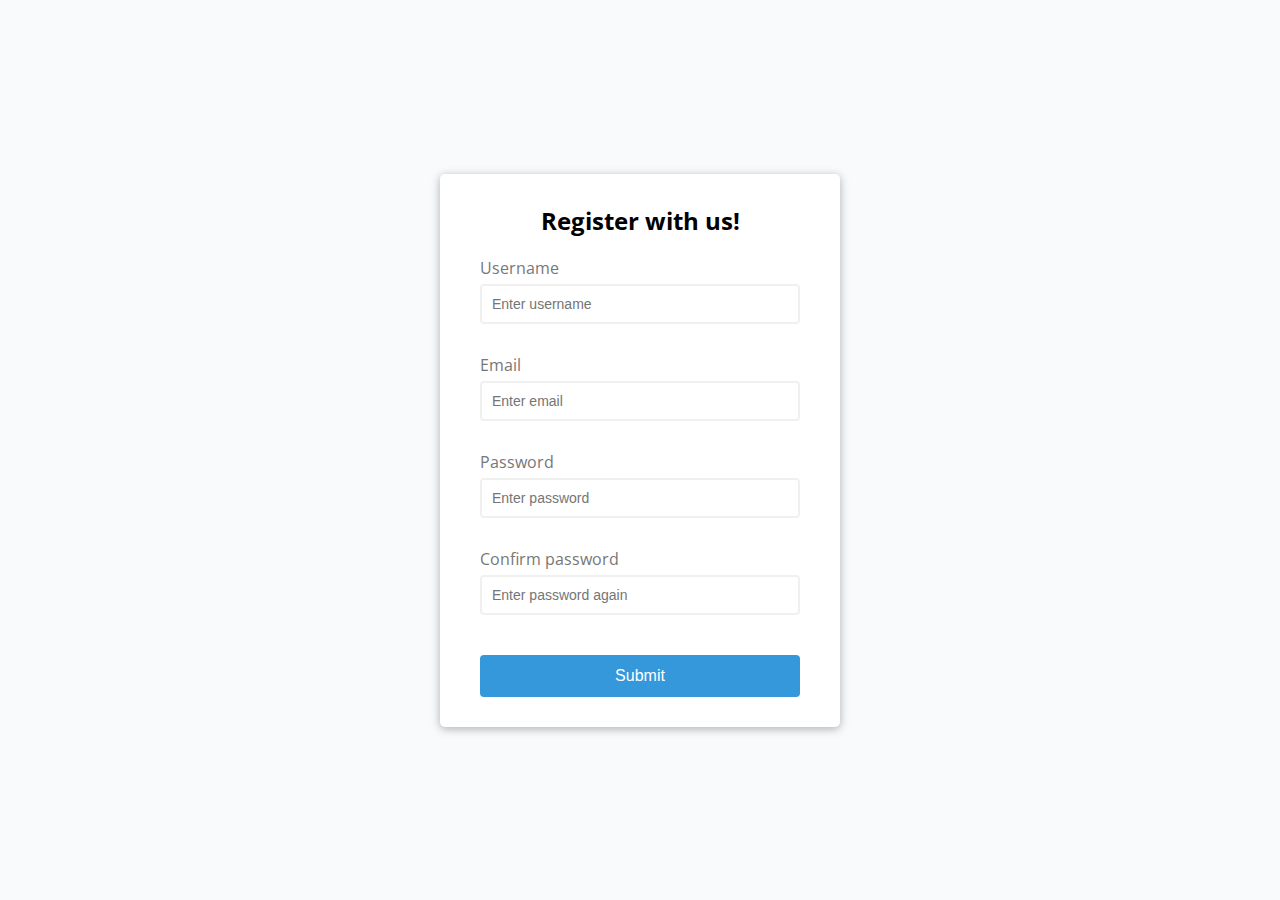
<file: index.html>
<!DOCTYPE html>
<html lang="en">
<head>
    <meta charset="UTF-8">
    <meta name="viewport" content="width=device-width, initial-scale=1.0">
    <link rel="stylesheet" href="./style.css">
    <title>Form Validator</title>
</head>
<body>
    <div class="container">
        <form action="" id="form" class="form">
            <h2>Register with us!</h2>
            <div class="form-control">
                <label for="username">Username</label>
                <input type="text" id="username" placeholder="Enter username">
                <small>Error message</small>
            </div>
            <div class="form-control">
                <label for="email">Email</label>
                <input type="text" id="email" placeholder="Enter email">
                <small>Error message</small>
            </div>
            <div class="form-control">
                <label for="password">Password</label>
                <input type="password" id="password" placeholder="Enter password">
                <small>Error message</small>
            </div>
            <div class="form-control">
                <label for="password2">Confirm password</label>
                <input type="password" id="password2" placeholder="Enter password again">
                <small>Error message</small>
            </div>
            <button type="submit">Submit</button>
        </form>
    </div>
    <script src="script.js"></script>
</body>
</html>
</file>
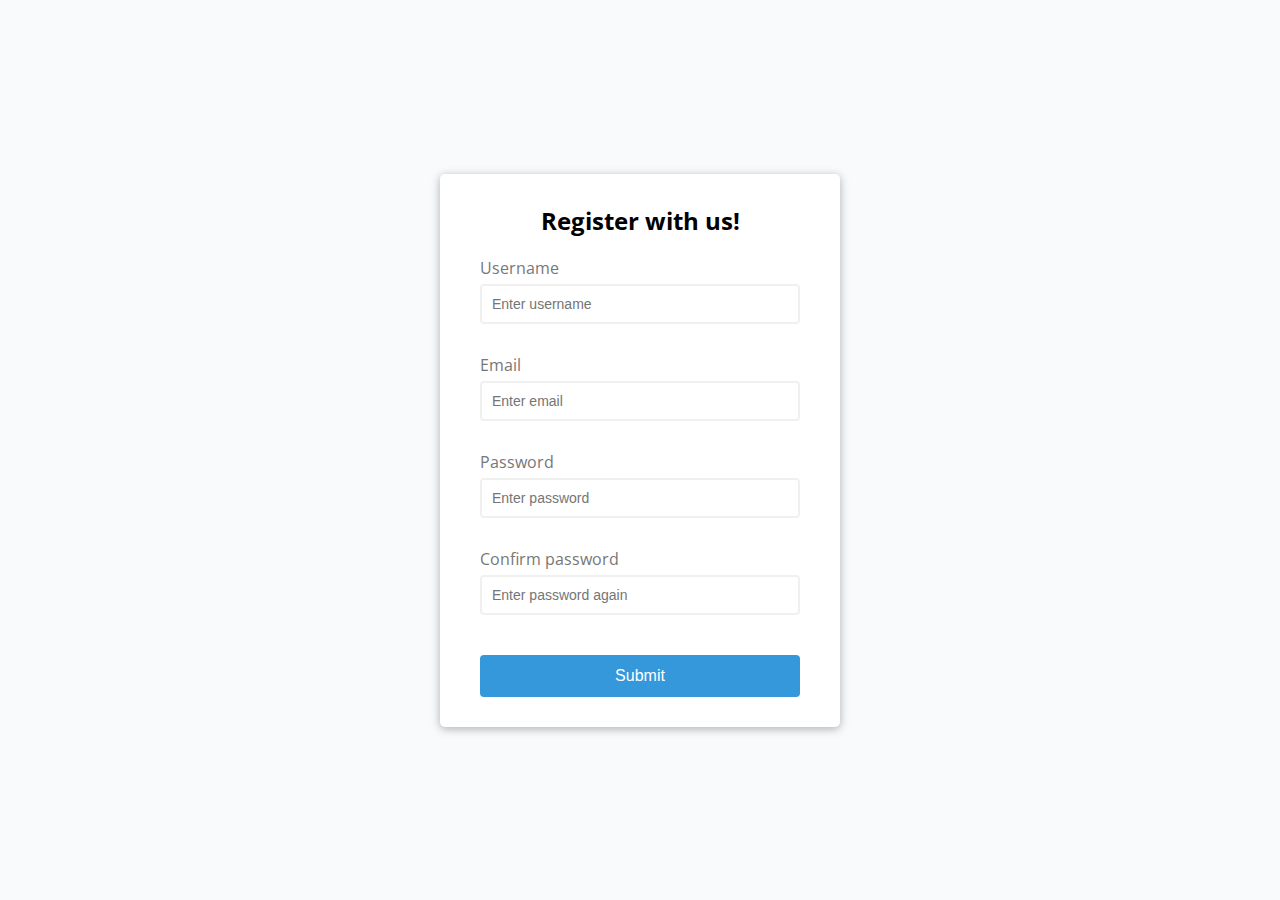
<file: FormValidator/index.html>
<!DOCTYPE html>
<html lang="en">
<head>
    <meta charset="UTF-8">
    <meta name="viewport" content="width=device-width, initial-scale=1.0">
    <link rel="stylesheet" href="./style.css">
    <title>Form Validator</title>
</head>
<body>
    <div class="container">
        <form action="" id="form" class="form">
            <h2>Register with us!</h2>
            <div class="form-control">
                <label for="username">Username</label>
                <input type="text" id="username" placeholder="Enter username">
                <small>Error message</small>
            </div>
            <div class="form-control">
                <label for="email">Email</label>
                <input type="text" id="email" placeholder="Enter email">
                <small>Error message</small>
            </div>
            <div class="form-control">
                <label for="password">Password</label>
                <input type="password" id="password" placeholder="Enter password">
                <small>Error message</small>
            </div>
            <div class="form-control">
                <label for="password2">Confirm password</label>
                <input type="password" id="password2" placeholder="Enter password again">
                <small>Error message</small>
            </div>
            <button type="submit">Submit</button>
        </form>
    </div>
    <script src="script.js"></script>
</body>
</html>
</file>
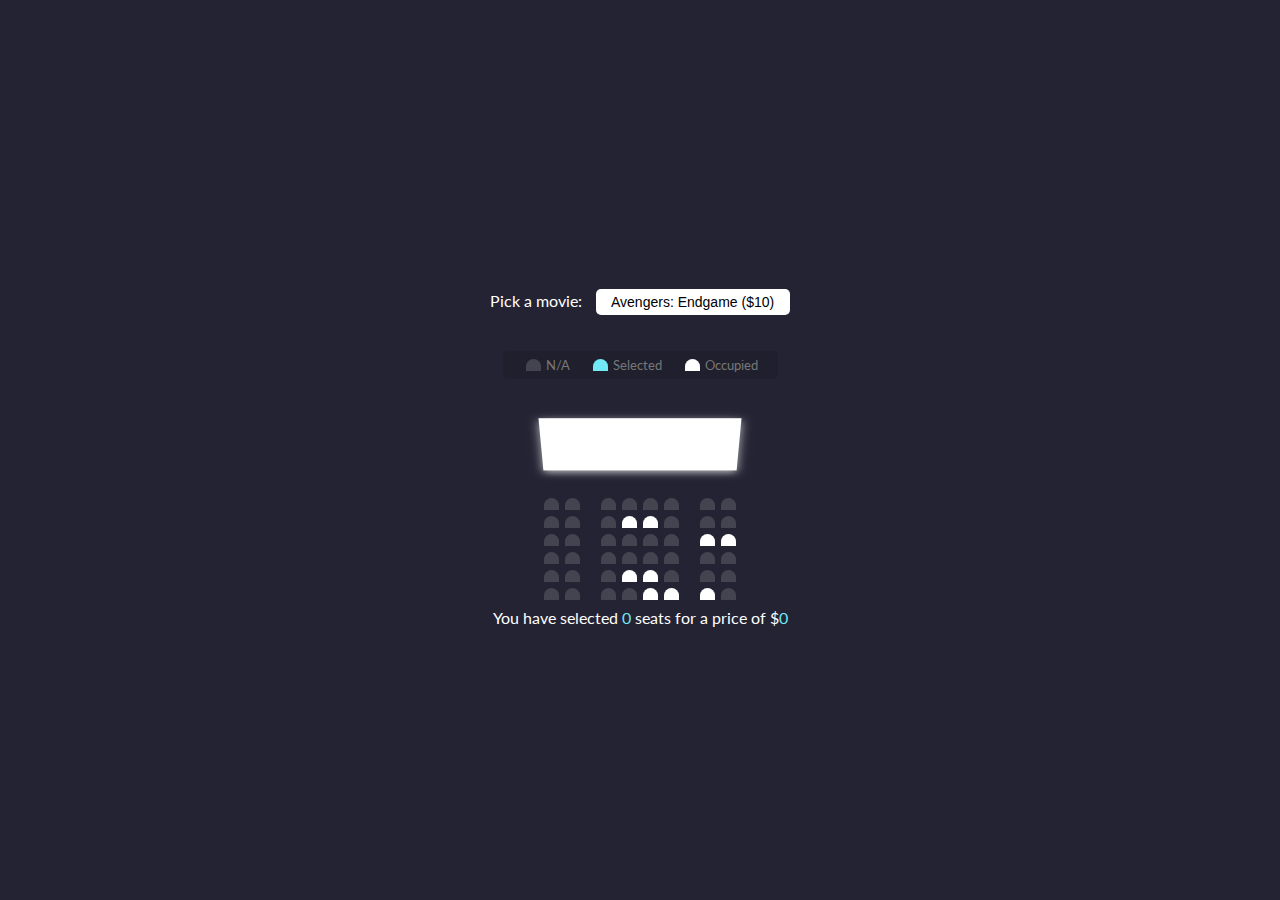
<file: MovieSeatBooking/index.html>
<!DOCTYPE html>
<html lang="en">
<head>
    <meta charset="UTF-8">
    <meta name="viewport" content="width=device-width, initial-scale=1.0">
    <link rel="stylesheet" href="./style.css">
    <title>Movie Seat Booking</title>
</head>
<body>
    <div class="movie-container">
        <label>Pick a movie:</label>
        <select id="movie">
            <option value="10">Avengers: Endgame ($10)</option>
            <option value="12">Joker ($12)</option>
            <option value="8">Toy Story 4 ($8)</option>
            <option value="9">The Lion King ($9)</option>
        </select>
    </div>

    <ul class="showcase">
        <li>
            <div class="seat"></div>
            <small>N/A</small>
        </li>
        <li>
            <div class="seat selected"></div>
            <small>Selected</small>
        </li>
        <li>
            <div class="seat occupied"></div>
            <small>Occupied</small>
        </li>
    </ul>

    <div class="container">
        <div class="screen"></div>
        <div class="row">
            <div class="seat"></div>
            <div class="seat"></div>
            <div class="seat"></div>
            <div class="seat"></div>
            <div class="seat"></div>
            <div class="seat"></div>
            <div class="seat"></div>
            <div class="seat"></div>
        </div>
        <div class="row">
            <div class="seat"></div>
            <div class="seat"></div>
            <div class="seat"></div>
            <div class="seat occupied"></div>
            <div class="seat occupied"></div>
            <div class="seat"></div>
            <div class="seat"></div>
            <div class="seat"></div>
        </div>
        <div class="row">
            <div class="seat"></div>
            <div class="seat"></div>
            <div class="seat"></div>
            <div class="seat"></div>
            <div class="seat"></div>
            <div class="seat"></div>
            <div class="seat occupied"></div>
            <div class="seat occupied"></div>
        </div>
        <div class="row">
            <div class="seat"></div>
            <div class="seat"></div>
            <div class="seat"></div>
            <div class="seat"></div>
            <div class="seat"></div>
            <div class="seat"></div>
            <div class="seat"></div>
            <div class="seat"></div>
        </div>
        <div class="row">
            <div class="seat"></div>
            <div class="seat"></div>
            <div class="seat"></div>
            <div class="seat occupied"></div>
            <div class="seat occupied"></div>
            <div class="seat"></div>
            <div class="seat"></div>
            <div class="seat"></div>
        </div>
        <div class="row">
            <div class="seat"></div>
            <div class="seat"></div>
            <div class="seat"></div>
            <div class="seat"></div>
            <div class="seat occupied"></div>
            <div class="seat occupied"></div>
            <div class="seat occupied"></div>
            <div class="seat"></div>
        </div>
    </div>

    <p class="text">
        You have selected <span id="count">0</span> seats for a price of $<span id="total">0</span>
    </p>

    <script src="./script.js"></script>
</body>
</html>
</file>
<file: style.css>
@import url('https://fonts.googleapis.com/css2?family=Open+Sans:ital,wght@0,300..800;1,300..800&display=swap');

/*Creating variables*/
:root {
    --success-color: #2ecc71;
    --error-color: #e74c3c;
}

* {
    box-sizing: border-box; /* Not any padding to affect width on elements*/
}

body {
    background-color: #f9fafb;
    font-family: 'Open Sans', sans-serif;
    display: flex; /*All direct children will be flex*/
    align-items: center;
    justify-content: center;
    min-height: 100vh; /*vh = viewport height unit*/
    margin: 0;
}

.container {
    background-color: #ffffff;
    border-radius: 5px;
    box-shadow: 0 2px 10px rgba(0,0,0,0.3);
    width: 400px;
}

h2 {
    text-align: center;
    margin: 0 0 20px;
}

.form {
    padding: 30px 40px;
}

.form-control {
    margin-bottom: 10px;
    padding-bottom: 20px;
    position: relative;
}

.form-control label {
    color: #777;
    display: block;
    margin-bottom: 5px;
}

.form-control input {
    border: 2px solid #f0f0f0;
    border-radius: 4px;
    display: block;
    width: 100%;
    padding: 10px;
    font-size: 14px;
}

.form-control input:focus {
    outline: 0;
    border-color: #777;
}

.form-control.success input {
    border-color: var(--success-color);
}

.form-control.error input {
    border-color: var(--error-color);
}

.form-control small {
    color: var(--error-color);
    position: absolute;
    bottom: 0;
    left: 0;
    visibility: hidden;
}

.form-control.error small {
    visibility: visible;
}

.form button{
    cursor: pointer;
    background-color: #3498db;
    border: 2px solid #3498db;
    border-radius: 4px;
    color: #ffffff;
    display: block;
    font-size: 16px;
    padding: 10px;
    margin-top: 20px;
    width: 100%;
}
</file>
<file: FormValidator/style.css>
@import url('https://fonts.googleapis.com/css2?family=Open+Sans:ital,wght@0,300..800;1,300..800&display=swap');

/*Creating variables*/
:root {
    --success-color: #2ecc71;
    --error-color: #e74c3c;
}

* {
    box-sizing: border-box; /* Not any padding to affect width on elements*/
}

body {
    background-color: #f9fafb;
    font-family: 'Open Sans', sans-serif;
    display: flex; /*All direct children will be flex*/
    align-items: center;
    justify-content: center;
    min-height: 100vh; /*vh = viewport height unit*/
    margin: 0;
}

.container {
    background-color: #ffffff;
    border-radius: 5px;
    box-shadow: 0 2px 10px rgba(0,0,0,0.3);
    width: 400px;
}

h2 {
    text-align: center;
    margin: 0 0 20px;
}

.form {
    padding: 30px 40px;
}

.form-control {
    margin-bottom: 10px;
    padding-bottom: 20px;
    position: relative;
}

.form-control label {
    color: #777;
    display: block;
    margin-bottom: 5px;
}

.form-control input {
    border: 2px solid #f0f0f0;
    border-radius: 4px;
    display: block;
    width: 100%;
    padding: 10px;
    font-size: 14px;
}

.form-control input:focus {
    outline: 0;
    border-color: #777;
}

.form-control.success input {
    border-color: var(--success-color);
}

.form-control.error input {
    border-color: var(--error-color);
}

.form-control small {
    color: var(--error-color);
    position: absolute;
    bottom: 0;
    left: 0;
    visibility: hidden;
}

.form-control.error small {
    visibility: visible;
}

.form button{
    cursor: pointer;
    background-color: #3498db;
    border: 2px solid #3498db;
    border-radius: 4px;
    color: #ffffff;
    display: block;
    font-size: 16px;
    padding: 10px;
    margin-top: 20px;
    width: 100%;
}
</file>
<file: MovieSeatBooking/style.css>
@import url('https://fonts.googleapis.com/css2?family=Lato:ital,wght@0,100;0,300;0,400;0,700;0,900;1,100;1,300;1,400;1,700;1,900&display=swap');

* {
    box-sizing: border-box;
}

body {
    background-color: #242333;
    color: #fff;
    display: flex;
    flex-direction: column;
    align-items: center;
    justify-content: center;
    height: 100vh;
    font-family: 'Lato', sans-serif;
    margin: 0;
}

.movie-container {
    margin: 20px 0;
}

.movie-container select {
    background-color: #fff;
    border: 0;
    border-radius: 5px;
    font-size: 14px;
    margin-left: 10px;
    padding: 5px 15px 5px 15px;
    -moz-appearance: none;
    -webkit-appearance: none;
    appearance: none;
}

.container {
    perspective: 1000px;
    margin-bottom: 30´x;
}

.seat {
    background-color: #444451;
    height: 12px;
    width: 15px;
    margin: 3px;
    border-top-left-radius: 10px;
    border-top-right-radius: 10px;
}

.seat.selected {
    background-color: #6feaf6;
}

.seat.occupied {
    background-color: #fff;
}

.seat:nth-of-type(2) { /*Hace la separación de 2 columnas a la izquierda*/
    margin-right: 18px;;
}

.seat:nth-last-of-type(2) { /*Hace la separación de 2 columnas a la derecha*/
    margin-left: 18px;
}

.seat:not(.occupied):hover {
    cursor: pointer;
    transform: scale(1.2);
}

.showcase .seat:not(.occupied):hover {
    cursor: default;
    transform: scale(1);
}

.showcase {
    background: rgba(0,0,0,0.1);
    padding: 5px 10px;
    border-radius: 5px;
    color: #777;
    list-style-type: none;
    display: flex;
    justify-content: space-between;
}

.showcase li {
    display: flex;
    align-items: center;
    justify-content: center;
    margin: 0 10px;
}

.showcase li small {
    margin-left: 2px;
}

.row {
    display: flex;
}

.screen {
    background-color: #fff;
    height: 70px;
    width: 100%;
    margin: 15px 0;
    transform: rotateX(-45deg);
    box-shadow: 0 3px 10px rgba(255, 255, 255, 0.7);
}

p.text {
    margin: 5px 0;
}

p.text span {
    color: #6feaf6
}
</file>
